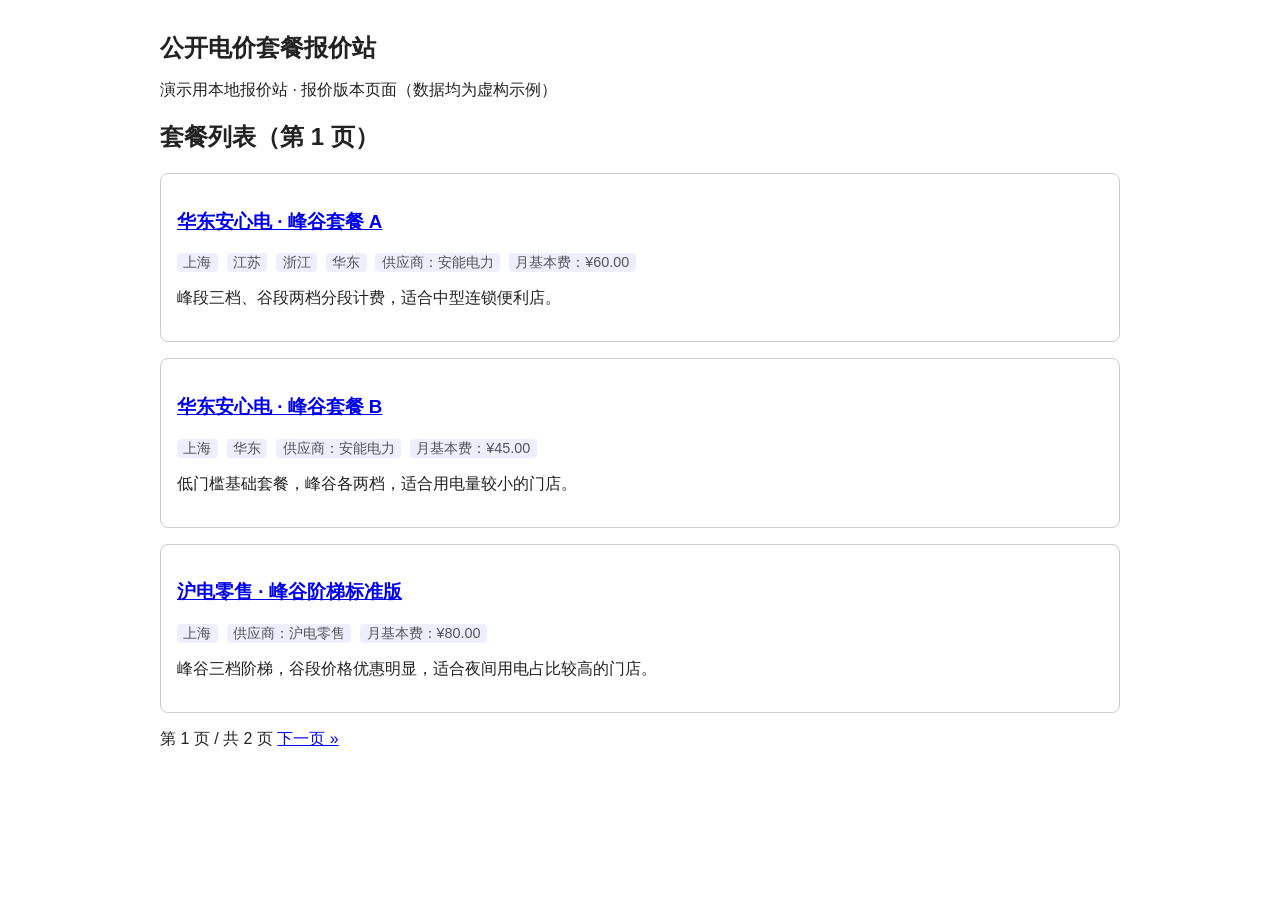
<file: quote-site-v1/index.html>
<!DOCTYPE html>
<html lang="zh-CN">
<head>
<meta charset="utf-8">
<title>公开电价套餐报价站 - 套餐列表 第1页</title>
<link rel="stylesheet" href="style.css">
</head>
<body>
<header>
  <h1>公开电价套餐报价站</h1>
  <p>演示用本地报价站 · 报价版本页面（数据均为虚构示例）</p>
</header>
<main data-page="plan-list" data-page-no="1">
  <h2>套餐列表（第 1 页）</h2>

  <article class="plan-card" data-plan-id="P001">
    <h3><a class="plan-link" href="plans/p001.html">华东安心电 · 峰谷套餐 A</a></h3>
    <div class="plan-meta">
      <span class="tag tag-region" data-region="上海">上海</span>
      <span class="tag tag-region" data-region="江苏">江苏</span>
      <span class="tag tag-region" data-region="浙江">浙江</span>
      <span class="tag tag-region" data-region="华东">华东</span>
      <span class="tag" data-supplier="安能电力">供应商：安能电力</span>
      <span class="tag">月基本费：<span data-base-fee-cny="60.00">¥60.00</span></span>
    </div>
    <p class="plan-summary">峰段三档、谷段两档分段计费，适合中型连锁便利店。</p>
  </article>

  <article class="plan-card" data-plan-id="P002">
    <h3><a class="plan-link" href="plans/p002.html">华东安心电 · 峰谷套餐 B</a></h3>
    <div class="plan-meta">
      <span class="tag tag-region" data-region="上海">上海</span>
      <span class="tag tag-region" data-region="华东">华东</span>
      <span class="tag" data-supplier="安能电力">供应商：安能电力</span>
      <span class="tag">月基本费：<span data-base-fee-cny="45.00">¥45.00</span></span>
    </div>
    <p class="plan-summary">低门槛基础套餐，峰谷各两档，适合用电量较小的门店。</p>
  </article>

  <article class="plan-card" data-plan-id="P003">
    <h3><a class="plan-link" href="plans/p003.html">沪电零售 · 峰谷阶梯标准版</a></h3>
    <div class="plan-meta">
      <span class="tag tag-region" data-region="上海">上海</span>
      <span class="tag" data-supplier="沪电零售">供应商：沪电零售</span>
      <span class="tag">月基本费：<span data-base-fee-cny="80.00">¥80.00</span></span>
    </div>
    <p class="plan-summary">峰谷三档阶梯，谷段价格优惠明显，适合夜间用电占比较高的门店。</p>
  </article>

  <nav class="pagination" data-pagination>
    <span>第 1 页 / 共 2 页</span>
    <a rel="next" href="index-2.html">下一页 &raquo;</a>
  </nav>
</main>
</body>
</html>
</file>
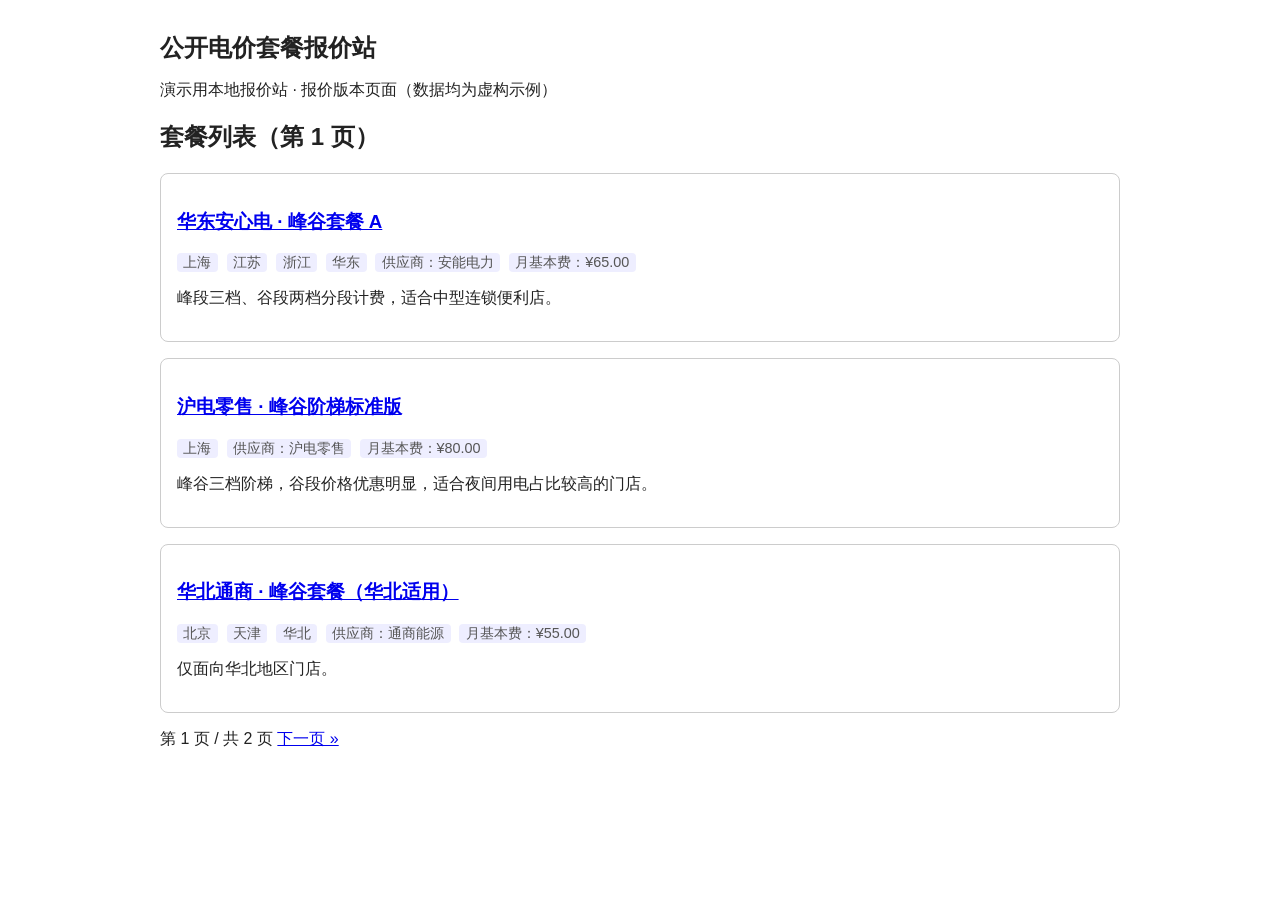
<file: quote-site-v2/index.html>
<!DOCTYPE html>
<html lang="zh-CN">
<head>
<meta charset="utf-8">
<title>公开电价套餐报价站 - 套餐列表 第1页</title>
<link rel="stylesheet" href="style.css">
</head>
<body>
<header>
  <h1>公开电价套餐报价站</h1>
  <p>演示用本地报价站 · 报价版本页面（数据均为虚构示例）</p>
</header>
<main data-page="plan-list" data-page-no="1">
  <h2>套餐列表（第 1 页）</h2>

  <article class="plan-card" data-plan-id="P001">
    <h3><a class="plan-link" href="plans/p001.html">华东安心电 · 峰谷套餐 A</a></h3>
    <div class="plan-meta">
      <span class="tag tag-region" data-region="上海">上海</span>
      <span class="tag tag-region" data-region="江苏">江苏</span>
      <span class="tag tag-region" data-region="浙江">浙江</span>
      <span class="tag tag-region" data-region="华东">华东</span>
      <span class="tag" data-supplier="安能电力">供应商：安能电力</span>
      <span class="tag">月基本费：<span data-base-fee-cny="65.00">¥65.00</span></span>
    </div>
    <p class="plan-summary">峰段三档、谷段两档分段计费，适合中型连锁便利店。</p>
  </article>

  <article class="plan-card" data-plan-id="P003">
    <h3><a class="plan-link" href="plans/p003-v2.html">沪电零售 · 峰谷阶梯标准版</a></h3>
    <div class="plan-meta">
      <span class="tag tag-region" data-region="上海">上海</span>
      <span class="tag" data-supplier="沪电零售">供应商：沪电零售</span>
      <span class="tag">月基本费：<span data-base-fee-cny="80.00">¥80.00</span></span>
    </div>
    <p class="plan-summary">峰谷三档阶梯，谷段价格优惠明显，适合夜间用电占比较高的门店。</p>
  </article>

  <article class="plan-card" data-plan-id="P004">
    <h3><a class="plan-link" href="plans/p004.html">华北通商 · 峰谷套餐（华北适用）</a></h3>
    <div class="plan-meta">
      <span class="tag tag-region" data-region="北京">北京</span>
      <span class="tag tag-region" data-region="天津">天津</span>
      <span class="tag tag-region" data-region="华北">华北</span>
      <span class="tag" data-supplier="通商能源">供应商：通商能源</span>
      <span class="tag">月基本费：<span data-base-fee-cny="55.00">¥55.00</span></span>
    </div>
    <p class="plan-summary">仅面向华北地区门店。</p>
  </article>

  <nav class="pagination" data-pagination>
    <span>第 1 页 / 共 2 页</span>
    <a rel="next" href="index-2.html">下一页 &raquo;</a>
  </nav>
</main>
</body>
</html>
</file>
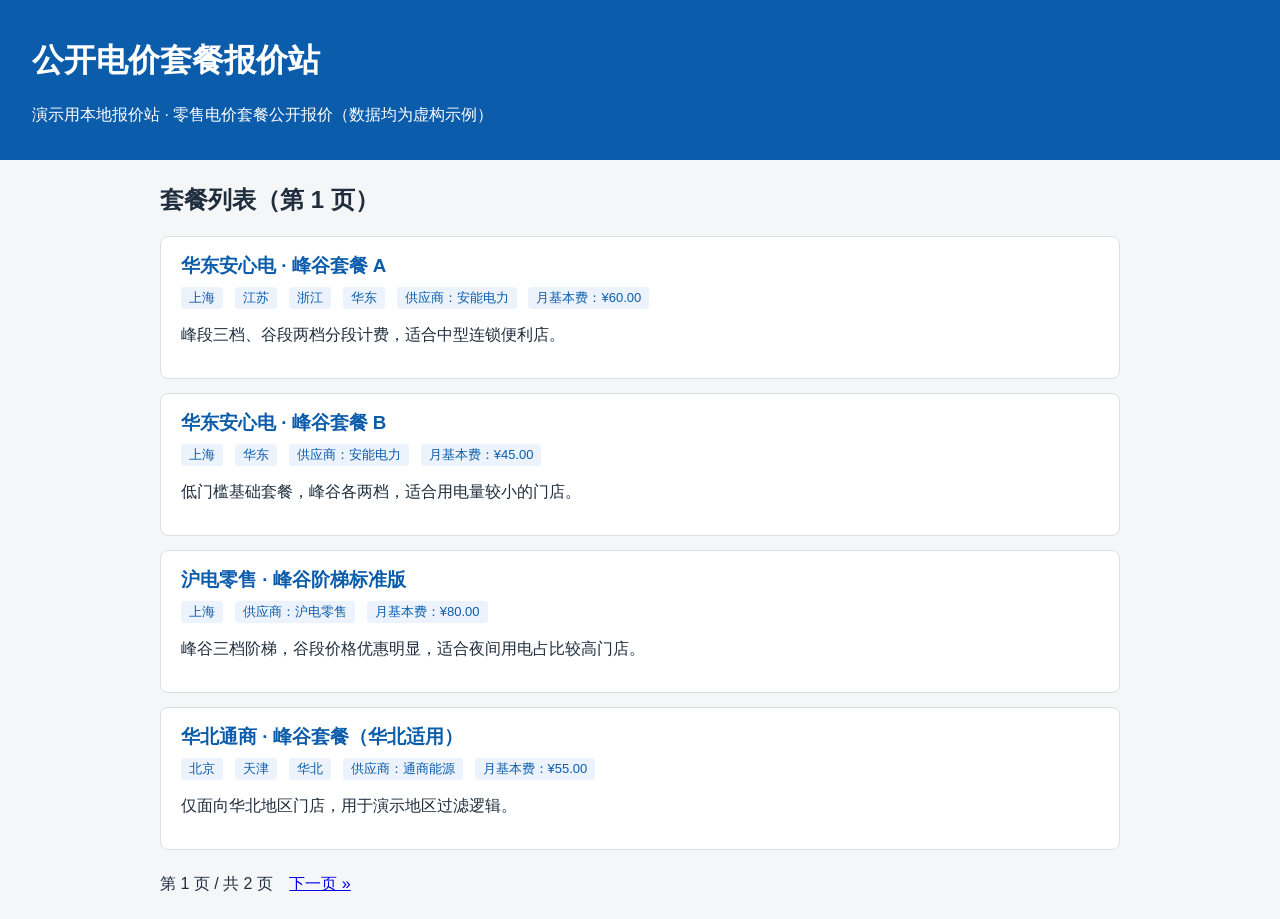
<file: quote-site/index.html>
<!DOCTYPE html>
<html lang="zh-CN">
<head>
<meta charset="utf-8">
<title>公开电价套餐报价站 - 套餐列表 第1页</title>
<link rel="stylesheet" href="style.css">
</head>
<body>
<header>
  <h1>公开电价套餐报价站</h1>
  <p>演示用本地报价站 · 零售电价套餐公开报价（数据均为虚构示例）</p>
</header>
<main data-page="plan-list" data-page-no="1">
  <h2>套餐列表（第 1 页）</h2>

  <article class="plan-card" data-plan-id="P001">
    <h3><a class="plan-link" href="plans/p001.html">华东安心电 · 峰谷套餐 A</a></h3>
    <div class="plan-meta">
      <span class="tag tag-region" data-region="上海">上海</span>
      <span class="tag tag-region" data-region="江苏">江苏</span>
      <span class="tag tag-region" data-region="浙江">浙江</span>
      <span class="tag tag-region" data-region="华东">华东</span>
      <span class="tag">供应商：安能电力</span>
      <span class="tag">月基本费：<span data-base-fee-cny="60.00">¥60.00</span></span>
    </div>
    <p class="plan-summary">峰段三档、谷段两档分段计费，适合中型连锁便利店。</p>
  </article>

  <article class="plan-card" data-plan-id="P002">
    <h3><a class="plan-link" href="plans/p002.html">华东安心电 · 峰谷套餐 B</a></h3>
    <div class="plan-meta">
      <span class="tag tag-region" data-region="上海">上海</span>
      <span class="tag tag-region" data-region="华东">华东</span>
      <span class="tag">供应商：安能电力</span>
      <span class="tag">月基本费：<span data-base-fee-cny="45.00">¥45.00</span></span>
    </div>
    <p class="plan-summary">低门槛基础套餐，峰谷各两档，适合用电量较小的门店。</p>
  </article>

  <article class="plan-card" data-plan-id="P003">
    <h3><a class="plan-link" href="plans/p003.html">沪电零售 · 峰谷阶梯标准版</a></h3>
    <div class="plan-meta">
      <span class="tag tag-region" data-region="上海">上海</span>
      <span class="tag">供应商：沪电零售</span>
      <span class="tag">月基本费：<span data-base-fee-cny="80.00">¥80.00</span></span>
    </div>
    <p class="plan-summary">峰谷三档阶梯，谷段价格优惠明显，适合夜间用电占比较高门店。</p>
  </article>

  <article class="plan-card" data-plan-id="P004">
    <h3><a class="plan-link" href="plans/p004.html">华北通商 · 峰谷套餐（华北适用）</a></h3>
    <div class="plan-meta">
      <span class="tag tag-region" data-region="北京">北京</span>
      <span class="tag tag-region" data-region="天津">天津</span>
      <span class="tag tag-region" data-region="华北">华北</span>
      <span class="tag">供应商：通商能源</span>
      <span class="tag">月基本费：<span data-base-fee-cny="55.00">¥55.00</span></span>
    </div>
    <p class="plan-summary">仅面向华北地区门店，用于演示地区过滤逻辑。</p>
  </article>

  <nav class="pagination" data-pagination>
    <span>第 1 页 / 共 2 页</span>
    <a rel="next" href="index-2.html">下一页 &raquo;</a>
  </nav>
</main>
</body>
</html>
</file>
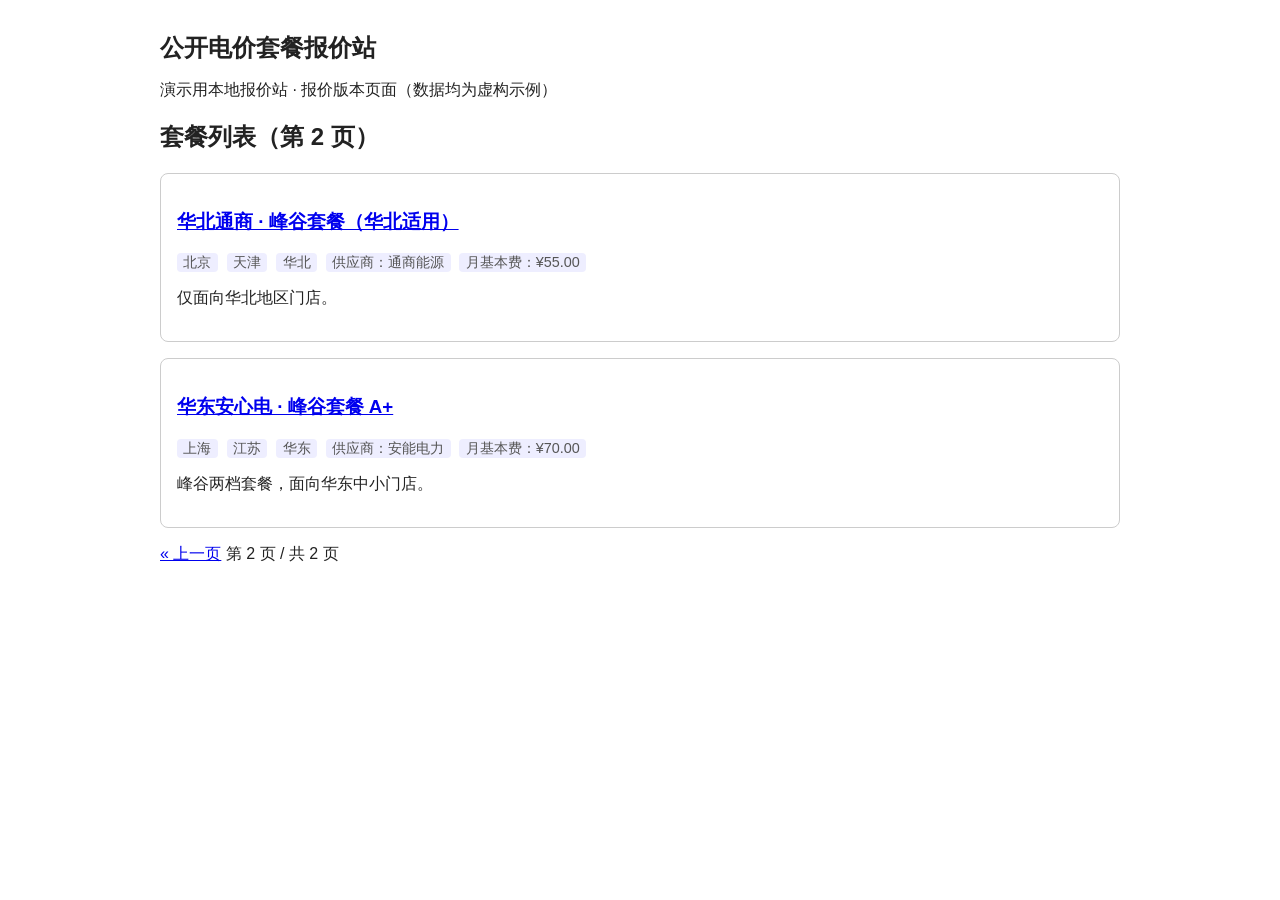
<file: quote-site-v1/index-2.html>
<!DOCTYPE html>
<html lang="zh-CN">
<head>
<meta charset="utf-8">
<title>公开电价套餐报价站 - 套餐列表 第2页</title>
<link rel="stylesheet" href="style.css">
</head>
<body>
<header>
  <h1>公开电价套餐报价站</h1>
  <p>演示用本地报价站 · 报价版本页面（数据均为虚构示例）</p>
</header>
<main data-page="plan-list" data-page-no="2">
  <h2>套餐列表（第 2 页）</h2>

  <article class="plan-card" data-plan-id="P004">
    <h3><a class="plan-link" href="plans/p004.html">华北通商 · 峰谷套餐（华北适用）</a></h3>
    <div class="plan-meta">
      <span class="tag tag-region" data-region="北京">北京</span>
      <span class="tag tag-region" data-region="天津">天津</span>
      <span class="tag tag-region" data-region="华北">华北</span>
      <span class="tag" data-supplier="通商能源">供应商：通商能源</span>
      <span class="tag">月基本费：<span data-base-fee-cny="55.00">¥55.00</span></span>
    </div>
    <p class="plan-summary">仅面向华北地区门店。</p>
  </article>

  <article class="plan-card" data-plan-id="P005">
    <h3><a class="plan-link" href="plans/p005.html">华东安心电 · 峰谷套餐 A+</a></h3>
    <div class="plan-meta">
      <span class="tag tag-region" data-region="上海">上海</span>
      <span class="tag tag-region" data-region="江苏">江苏</span>
      <span class="tag tag-region" data-region="华东">华东</span>
      <span class="tag" data-supplier="安能电力">供应商：安能电力</span>
      <span class="tag">月基本费：<span data-base-fee-cny="70.00">¥70.00</span></span>
    </div>
    <p class="plan-summary">峰谷两档套餐，面向华东中小门店。</p>
  </article>

  <nav class="pagination" data-pagination>
    <a rel="prev" href="index.html">&laquo; 上一页</a>
    <span>第 2 页 / 共 2 页</span>
  </nav>
</main>
</body>
</html>
</file>
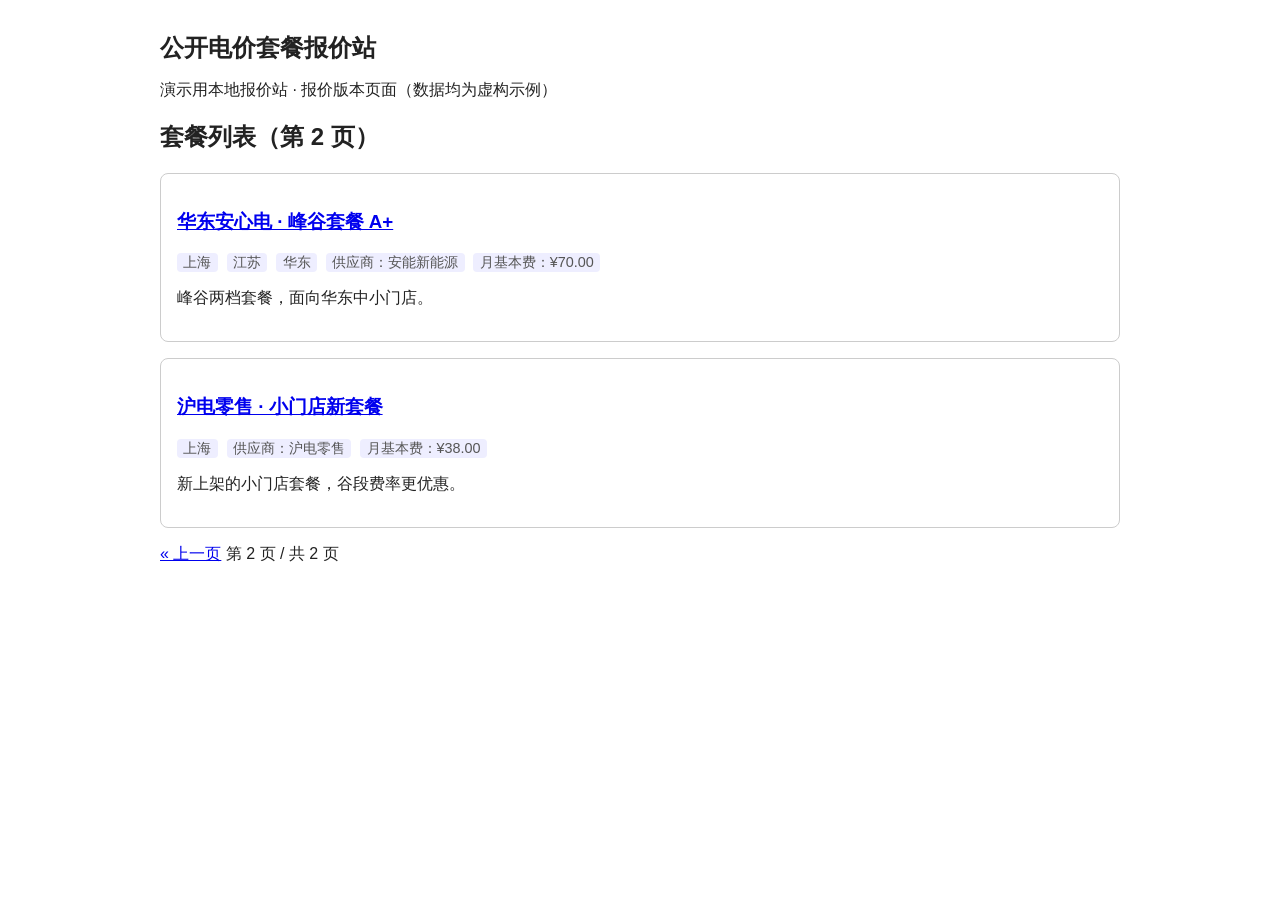
<file: quote-site-v2/index-2.html>
<!DOCTYPE html>
<html lang="zh-CN">
<head>
<meta charset="utf-8">
<title>公开电价套餐报价站 - 套餐列表 第2页</title>
<link rel="stylesheet" href="style.css">
</head>
<body>
<header>
  <h1>公开电价套餐报价站</h1>
  <p>演示用本地报价站 · 报价版本页面（数据均为虚构示例）</p>
</header>
<main data-page="plan-list" data-page-no="2">
  <h2>套餐列表（第 2 页）</h2>

  <article class="plan-card" data-plan-id="P005">
    <h3><a class="plan-link" href="plans/p005.html">华东安心电 · 峰谷套餐 A+</a></h3>
    <div class="plan-meta">
      <span class="tag tag-region" data-region="上海">上海</span>
      <span class="tag tag-region" data-region="江苏">江苏</span>
      <span class="tag tag-region" data-region="华东">华东</span>
      <span class="tag" data-supplier="安能新能源">供应商：安能新能源</span>
      <span class="tag">月基本费：<span data-base-fee-cny="70.00">¥70.00</span></span>
    </div>
    <p class="plan-summary">峰谷两档套餐，面向华东中小门店。</p>
  </article>

  <article class="plan-card" data-plan-id="P006">
    <h3><a class="plan-link" href="plans/p006.html">沪电零售 · 小门店新套餐</a></h3>
    <div class="plan-meta">
      <span class="tag tag-region" data-region="上海">上海</span>
      <span class="tag" data-supplier="沪电零售">供应商：沪电零售</span>
      <span class="tag">月基本费：<span data-base-fee-cny="38.00">¥38.00</span></span>
    </div>
    <p class="plan-summary">新上架的小门店套餐，谷段费率更优惠。</p>
  </article>

  <nav class="pagination" data-pagination>
    <a rel="prev" href="index.html">&laquo; 上一页</a>
    <span>第 2 页 / 共 2 页</span>
  </nav>
</main>
</body>
</html>
</file>
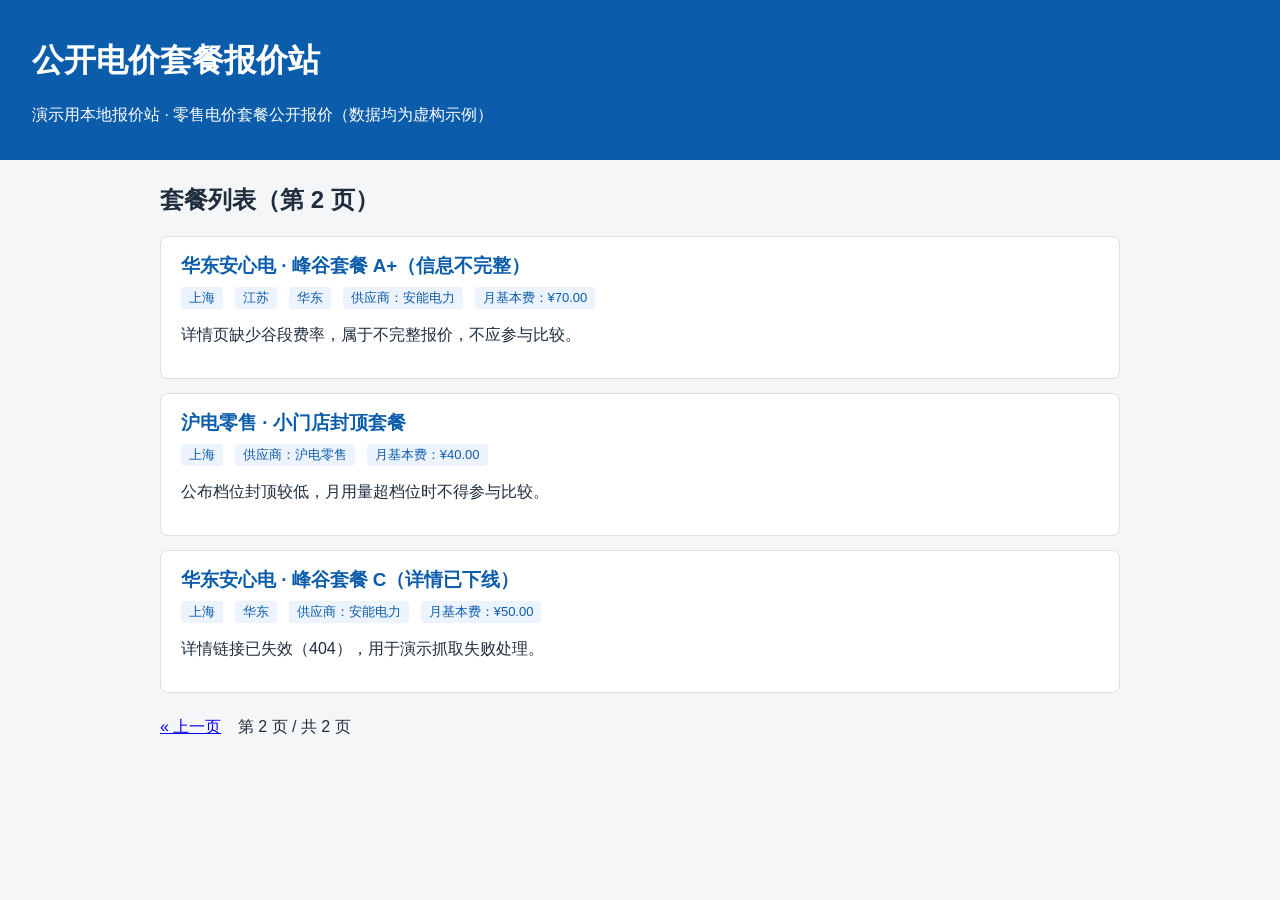
<file: quote-site/index-2.html>
<!DOCTYPE html>
<html lang="zh-CN">
<head>
<meta charset="utf-8">
<title>公开电价套餐报价站 - 套餐列表 第2页</title>
<link rel="stylesheet" href="style.css">
</head>
<body>
<header>
  <h1>公开电价套餐报价站</h1>
  <p>演示用本地报价站 · 零售电价套餐公开报价（数据均为虚构示例）</p>
</header>
<main data-page="plan-list" data-page-no="2">
  <h2>套餐列表（第 2 页）</h2>

  <article class="plan-card" data-plan-id="P005">
    <h3><a class="plan-link" href="plans/p005.html">华东安心电 · 峰谷套餐 A+（信息不完整）</a></h3>
    <div class="plan-meta">
      <span class="tag tag-region" data-region="上海">上海</span>
      <span class="tag tag-region" data-region="江苏">江苏</span>
      <span class="tag tag-region" data-region="华东">华东</span>
      <span class="tag">供应商：安能电力</span>
      <span class="tag">月基本费：<span data-base-fee-cny="70.00">¥70.00</span></span>
    </div>
    <p class="plan-summary">详情页缺少谷段费率，属于不完整报价，不应参与比较。</p>
  </article>

  <article class="plan-card" data-plan-id="P006">
    <h3><a class="plan-link" href="plans/p006.html">沪电零售 · 小门店封顶套餐</a></h3>
    <div class="plan-meta">
      <span class="tag tag-region" data-region="上海">上海</span>
      <span class="tag">供应商：沪电零售</span>
      <span class="tag">月基本费：<span data-base-fee-cny="40.00">¥40.00</span></span>
    </div>
    <p class="plan-summary">公布档位封顶较低，月用量超档位时不得参与比较。</p>
  </article>

  <article class="plan-card" data-plan-id="P007">
    <h3><a class="plan-link" href="plans/p007.html">华东安心电 · 峰谷套餐 C（详情已下线）</a></h3>
    <div class="plan-meta">
      <span class="tag tag-region" data-region="上海">上海</span>
      <span class="tag tag-region" data-region="华东">华东</span>
      <span class="tag">供应商：安能电力</span>
      <span class="tag">月基本费：<span data-base-fee-cny="50.00">¥50.00</span></span>
    </div>
    <p class="plan-summary">详情链接已失效（404），用于演示抓取失败处理。</p>
  </article>

  <nav class="pagination" data-pagination>
    <a rel="prev" href="index.html">&laquo; 上一页</a>
    <span>第 2 页 / 共 2 页</span>
  </nav>
</main>
</body>
</html>
</file>
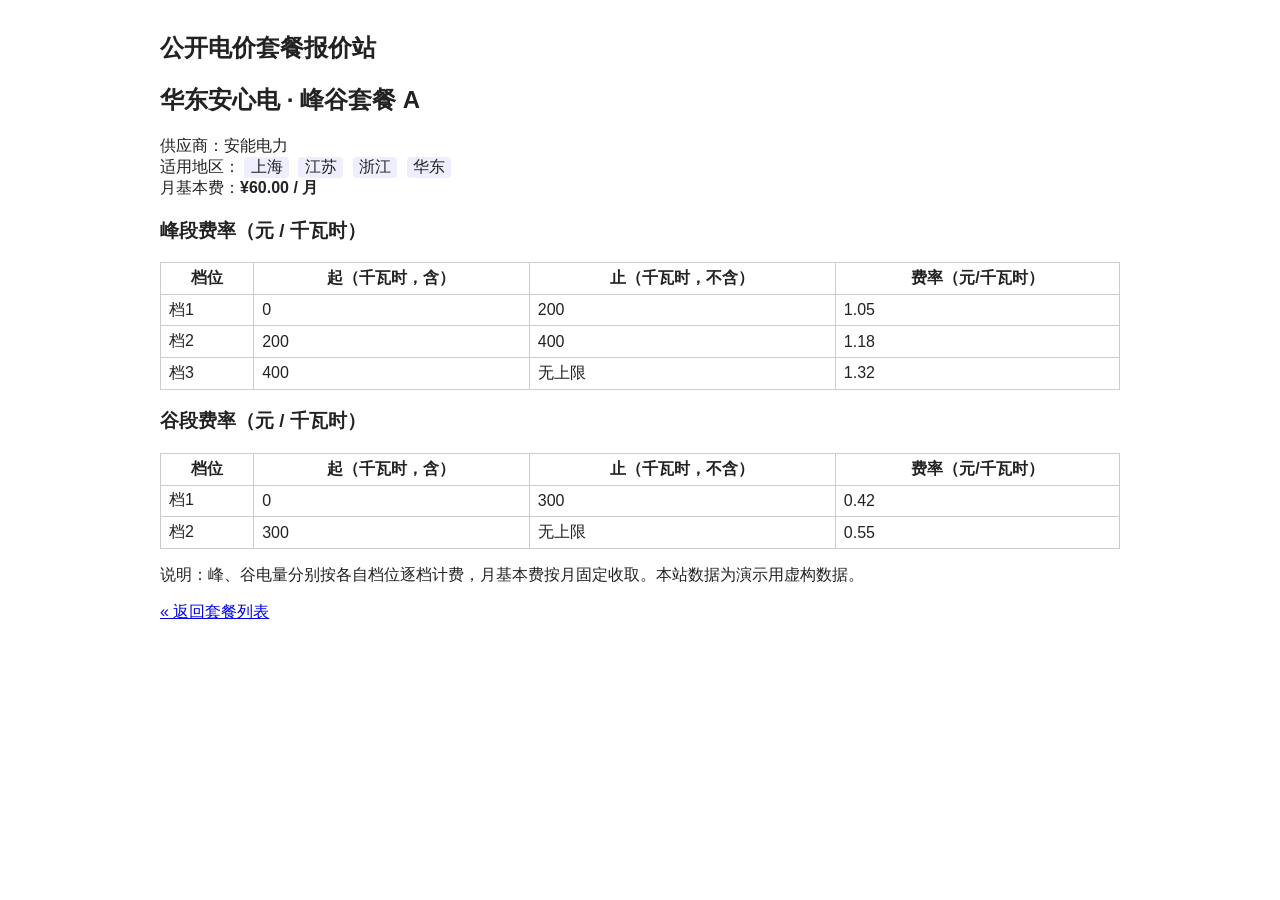
<file: quote-site-v1/plans/p001.html>
<!DOCTYPE html>
<html lang="zh-CN">
<head>
<meta charset="utf-8">
<title>P001 华东安心电 · 峰谷套餐 A - 套餐详情</title>
<link rel="stylesheet" href="../style.css">
</head>
<body>
<header>
  <h1>公开电价套餐报价站</h1>
</header>
<main class="plan-detail" data-page="plan-detail" data-plan-id="P001">
  <h2 data-plan-name>华东安心电 · 峰谷套餐 A</h2>
  <div class="meta-row">供应商：<span data-supplier>安能电力</span></div>
  <div class="meta-row">
    适用地区：
    <span class="tag tag-region" data-region="上海">上海</span>
    <span class="tag tag-region" data-region="江苏">江苏</span>
    <span class="tag tag-region" data-region="浙江">浙江</span>
    <span class="tag tag-region" data-region="华东">华东</span>
  </div>
  <div class="meta-row">月基本费：<strong data-base-fee-cny="60.00">¥60.00 / 月</strong></div>

  <h3>峰段费率（元 / 千瓦时）</h3>
  <table class="rate-table" data-rate-kind="peak">
    <thead><tr><th>档位</th><th>起（千瓦时，含）</th><th>止（千瓦时，不含）</th><th>费率（元/千瓦时）</th></tr></thead>
    <tbody>
      <tr data-rate-tier data-tier-from-kwh="0" data-tier-to-kwh="200" data-rate-cny-per-kwh="1.05"><td>档1</td><td>0</td><td>200</td><td>1.05</td></tr>
      <tr data-rate-tier data-tier-from-kwh="200" data-tier-to-kwh="400" data-rate-cny-per-kwh="1.18"><td>档2</td><td>200</td><td>400</td><td>1.18</td></tr>
      <tr data-rate-tier data-tier-from-kwh="400" data-tier-to-kwh="" data-rate-cny-per-kwh="1.32"><td>档3</td><td>400</td><td>无上限</td><td>1.32</td></tr>
    </tbody>
  </table>

  <h3>谷段费率（元 / 千瓦时）</h3>
  <table class="rate-table" data-rate-kind="valley">
    <thead><tr><th>档位</th><th>起（千瓦时，含）</th><th>止（千瓦时，不含）</th><th>费率（元/千瓦时）</th></tr></thead>
    <tbody>
      <tr data-rate-tier data-tier-from-kwh="0" data-tier-to-kwh="300" data-rate-cny-per-kwh="0.42"><td>档1</td><td>0</td><td>300</td><td>0.42</td></tr>
      <tr data-rate-tier data-tier-from-kwh="300" data-tier-to-kwh="" data-rate-cny-per-kwh="0.55"><td>档2</td><td>300</td><td>无上限</td><td>0.55</td></tr>
    </tbody>
  </table>

  <p class="note">说明：峰、谷电量分别按各自档位逐档计费，月基本费按月固定收取。本站数据为演示用虚构数据。</p>
  <p><a href="../index.html">&laquo; 返回套餐列表</a></p>
</main>
</body>
</html>
</file>
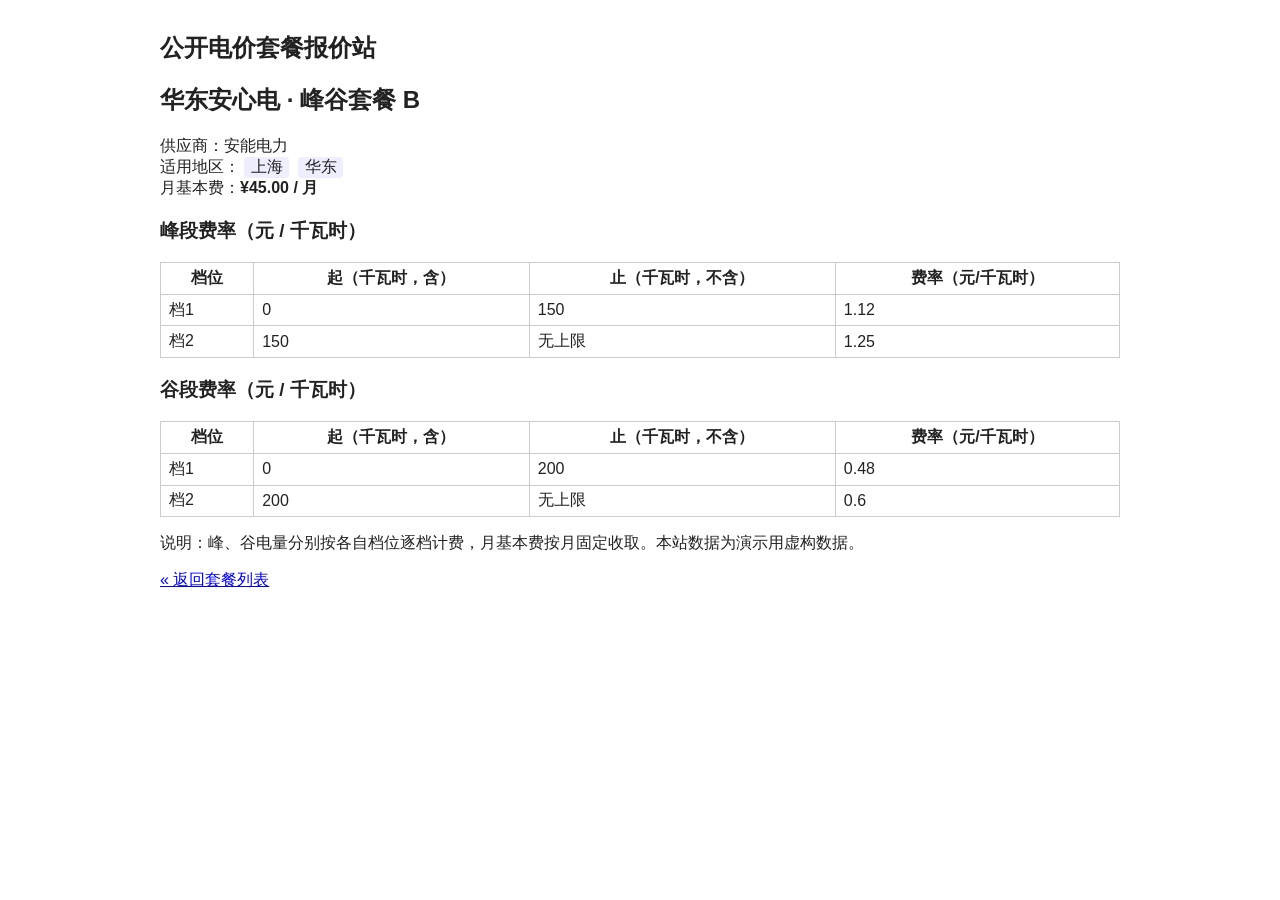
<file: quote-site-v1/plans/p002.html>
<!DOCTYPE html>
<html lang="zh-CN">
<head>
<meta charset="utf-8">
<title>P002 华东安心电 · 峰谷套餐 B - 套餐详情</title>
<link rel="stylesheet" href="../style.css">
</head>
<body>
<header>
  <h1>公开电价套餐报价站</h1>
</header>
<main class="plan-detail" data-page="plan-detail" data-plan-id="P002">
  <h2 data-plan-name>华东安心电 · 峰谷套餐 B</h2>
  <div class="meta-row">供应商：<span data-supplier>安能电力</span></div>
  <div class="meta-row">
    适用地区：
    <span class="tag tag-region" data-region="上海">上海</span>
    <span class="tag tag-region" data-region="华东">华东</span>
  </div>
  <div class="meta-row">月基本费：<strong data-base-fee-cny="45.00">¥45.00 / 月</strong></div>

  <h3>峰段费率（元 / 千瓦时）</h3>
  <table class="rate-table" data-rate-kind="peak">
    <thead><tr><th>档位</th><th>起（千瓦时，含）</th><th>止（千瓦时，不含）</th><th>费率（元/千瓦时）</th></tr></thead>
    <tbody>
      <tr data-rate-tier data-tier-from-kwh="0" data-tier-to-kwh="150" data-rate-cny-per-kwh="1.12"><td>档1</td><td>0</td><td>150</td><td>1.12</td></tr>
      <tr data-rate-tier data-tier-from-kwh="150" data-tier-to-kwh="" data-rate-cny-per-kwh="1.25"><td>档2</td><td>150</td><td>无上限</td><td>1.25</td></tr>
    </tbody>
  </table>

  <h3>谷段费率（元 / 千瓦时）</h3>
  <table class="rate-table" data-rate-kind="valley">
    <thead><tr><th>档位</th><th>起（千瓦时，含）</th><th>止（千瓦时，不含）</th><th>费率（元/千瓦时）</th></tr></thead>
    <tbody>
      <tr data-rate-tier data-tier-from-kwh="0" data-tier-to-kwh="200" data-rate-cny-per-kwh="0.48"><td>档1</td><td>0</td><td>200</td><td>0.48</td></tr>
      <tr data-rate-tier data-tier-from-kwh="200" data-tier-to-kwh="" data-rate-cny-per-kwh="0.6"><td>档2</td><td>200</td><td>无上限</td><td>0.6</td></tr>
    </tbody>
  </table>

  <p class="note">说明：峰、谷电量分别按各自档位逐档计费，月基本费按月固定收取。本站数据为演示用虚构数据。</p>
  <p><a href="../index.html">&laquo; 返回套餐列表</a></p>
</main>
</body>
</html>
</file>
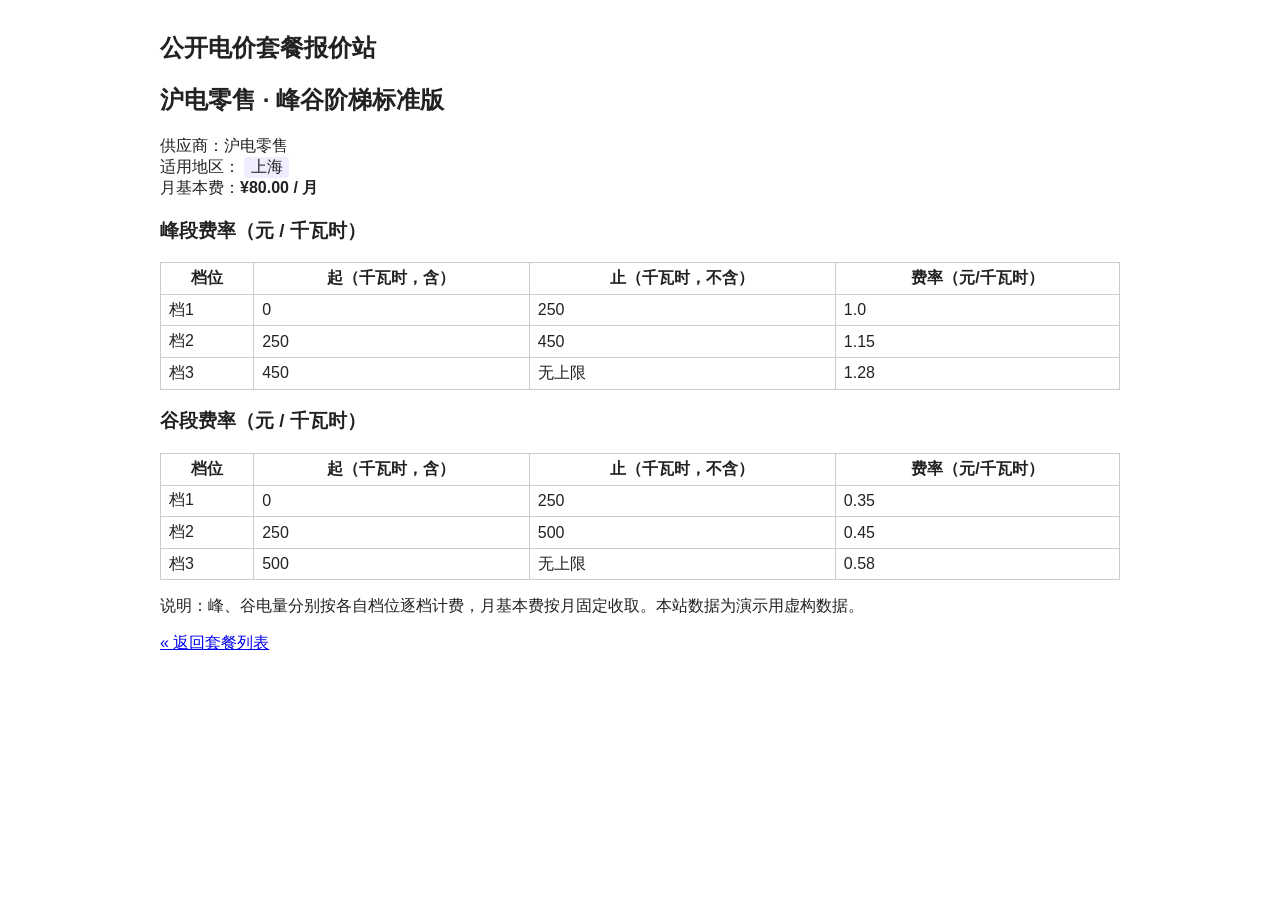
<file: quote-site-v1/plans/p003.html>
<!DOCTYPE html>
<html lang="zh-CN">
<head>
<meta charset="utf-8">
<title>P003 沪电零售 · 峰谷阶梯标准版 - 套餐详情</title>
<link rel="stylesheet" href="../style.css">
</head>
<body>
<header>
  <h1>公开电价套餐报价站</h1>
</header>
<main class="plan-detail" data-page="plan-detail" data-plan-id="P003">
  <h2 data-plan-name>沪电零售 · 峰谷阶梯标准版</h2>
  <div class="meta-row">供应商：<span data-supplier>沪电零售</span></div>
  <div class="meta-row">
    适用地区：
    <span class="tag tag-region" data-region="上海">上海</span>
  </div>
  <div class="meta-row">月基本费：<strong data-base-fee-cny="80.00">¥80.00 / 月</strong></div>

  <h3>峰段费率（元 / 千瓦时）</h3>
  <table class="rate-table" data-rate-kind="peak">
    <thead><tr><th>档位</th><th>起（千瓦时，含）</th><th>止（千瓦时，不含）</th><th>费率（元/千瓦时）</th></tr></thead>
    <tbody>
      <tr data-rate-tier data-tier-from-kwh="0" data-tier-to-kwh="250" data-rate-cny-per-kwh="1.0"><td>档1</td><td>0</td><td>250</td><td>1.0</td></tr>
      <tr data-rate-tier data-tier-from-kwh="250" data-tier-to-kwh="450" data-rate-cny-per-kwh="1.15"><td>档2</td><td>250</td><td>450</td><td>1.15</td></tr>
      <tr data-rate-tier data-tier-from-kwh="450" data-tier-to-kwh="" data-rate-cny-per-kwh="1.28"><td>档3</td><td>450</td><td>无上限</td><td>1.28</td></tr>
    </tbody>
  </table>

  <h3>谷段费率（元 / 千瓦时）</h3>
  <table class="rate-table" data-rate-kind="valley">
    <thead><tr><th>档位</th><th>起（千瓦时，含）</th><th>止（千瓦时，不含）</th><th>费率（元/千瓦时）</th></tr></thead>
    <tbody>
      <tr data-rate-tier data-tier-from-kwh="0" data-tier-to-kwh="250" data-rate-cny-per-kwh="0.35"><td>档1</td><td>0</td><td>250</td><td>0.35</td></tr>
      <tr data-rate-tier data-tier-from-kwh="250" data-tier-to-kwh="500" data-rate-cny-per-kwh="0.45"><td>档2</td><td>250</td><td>500</td><td>0.45</td></tr>
      <tr data-rate-tier data-tier-from-kwh="500" data-tier-to-kwh="" data-rate-cny-per-kwh="0.58"><td>档3</td><td>500</td><td>无上限</td><td>0.58</td></tr>
    </tbody>
  </table>

  <p class="note">说明：峰、谷电量分别按各自档位逐档计费，月基本费按月固定收取。本站数据为演示用虚构数据。</p>
  <p><a href="../index.html">&laquo; 返回套餐列表</a></p>
</main>
</body>
</html>
</file>
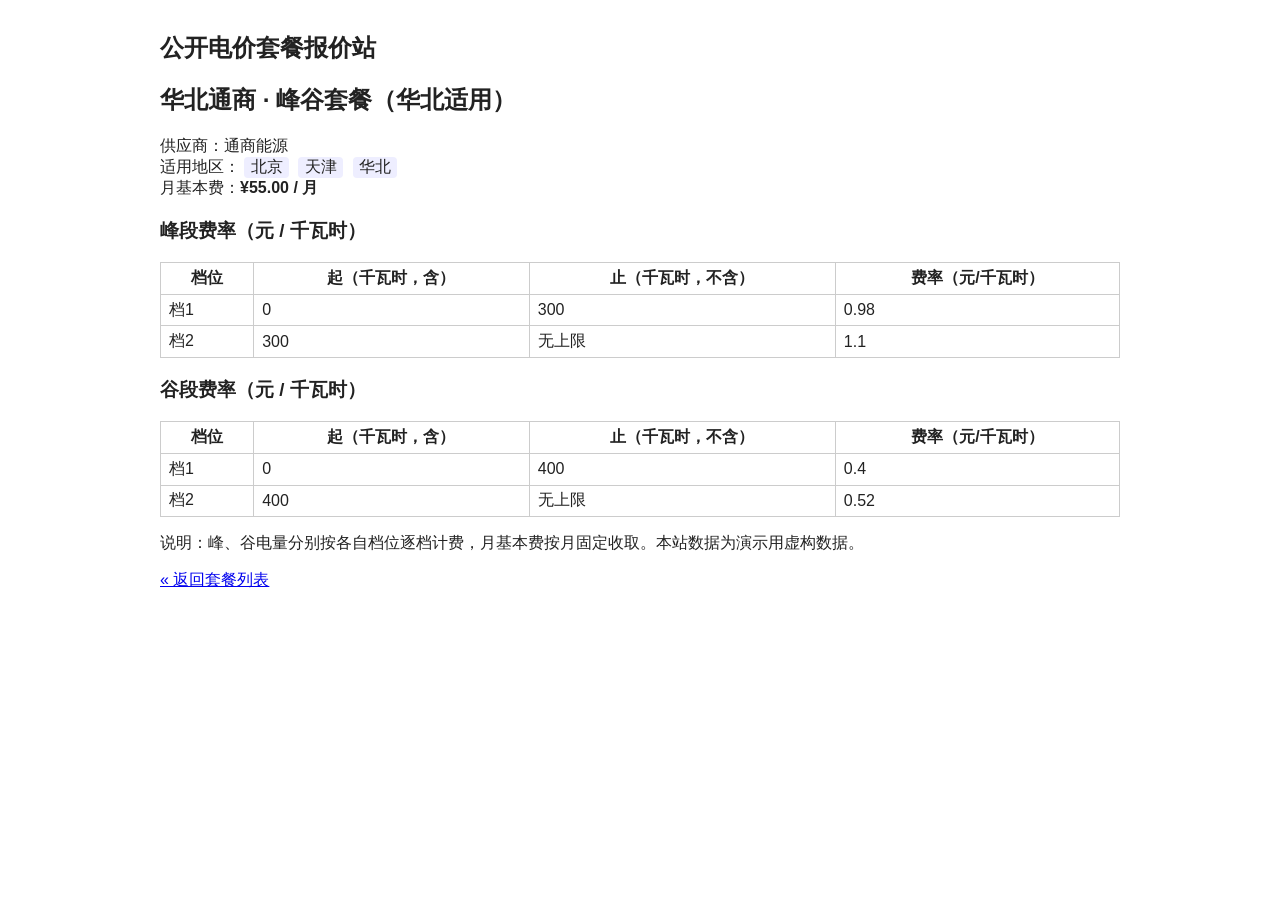
<file: quote-site-v1/plans/p004.html>
<!DOCTYPE html>
<html lang="zh-CN">
<head>
<meta charset="utf-8">
<title>P004 华北通商 · 峰谷套餐（华北适用） - 套餐详情</title>
<link rel="stylesheet" href="../style.css">
</head>
<body>
<header>
  <h1>公开电价套餐报价站</h1>
</header>
<main class="plan-detail" data-page="plan-detail" data-plan-id="P004">
  <h2 data-plan-name>华北通商 · 峰谷套餐（华北适用）</h2>
  <div class="meta-row">供应商：<span data-supplier>通商能源</span></div>
  <div class="meta-row">
    适用地区：
    <span class="tag tag-region" data-region="北京">北京</span>
    <span class="tag tag-region" data-region="天津">天津</span>
    <span class="tag tag-region" data-region="华北">华北</span>
  </div>
  <div class="meta-row">月基本费：<strong data-base-fee-cny="55.00">¥55.00 / 月</strong></div>

  <h3>峰段费率（元 / 千瓦时）</h3>
  <table class="rate-table" data-rate-kind="peak">
    <thead><tr><th>档位</th><th>起（千瓦时，含）</th><th>止（千瓦时，不含）</th><th>费率（元/千瓦时）</th></tr></thead>
    <tbody>
      <tr data-rate-tier data-tier-from-kwh="0" data-tier-to-kwh="300" data-rate-cny-per-kwh="0.98"><td>档1</td><td>0</td><td>300</td><td>0.98</td></tr>
      <tr data-rate-tier data-tier-from-kwh="300" data-tier-to-kwh="" data-rate-cny-per-kwh="1.1"><td>档2</td><td>300</td><td>无上限</td><td>1.1</td></tr>
    </tbody>
  </table>

  <h3>谷段费率（元 / 千瓦时）</h3>
  <table class="rate-table" data-rate-kind="valley">
    <thead><tr><th>档位</th><th>起（千瓦时，含）</th><th>止（千瓦时，不含）</th><th>费率（元/千瓦时）</th></tr></thead>
    <tbody>
      <tr data-rate-tier data-tier-from-kwh="0" data-tier-to-kwh="400" data-rate-cny-per-kwh="0.4"><td>档1</td><td>0</td><td>400</td><td>0.4</td></tr>
      <tr data-rate-tier data-tier-from-kwh="400" data-tier-to-kwh="" data-rate-cny-per-kwh="0.52"><td>档2</td><td>400</td><td>无上限</td><td>0.52</td></tr>
    </tbody>
  </table>

  <p class="note">说明：峰、谷电量分别按各自档位逐档计费，月基本费按月固定收取。本站数据为演示用虚构数据。</p>
  <p><a href="../index.html">&laquo; 返回套餐列表</a></p>
</main>
</body>
</html>
</file>
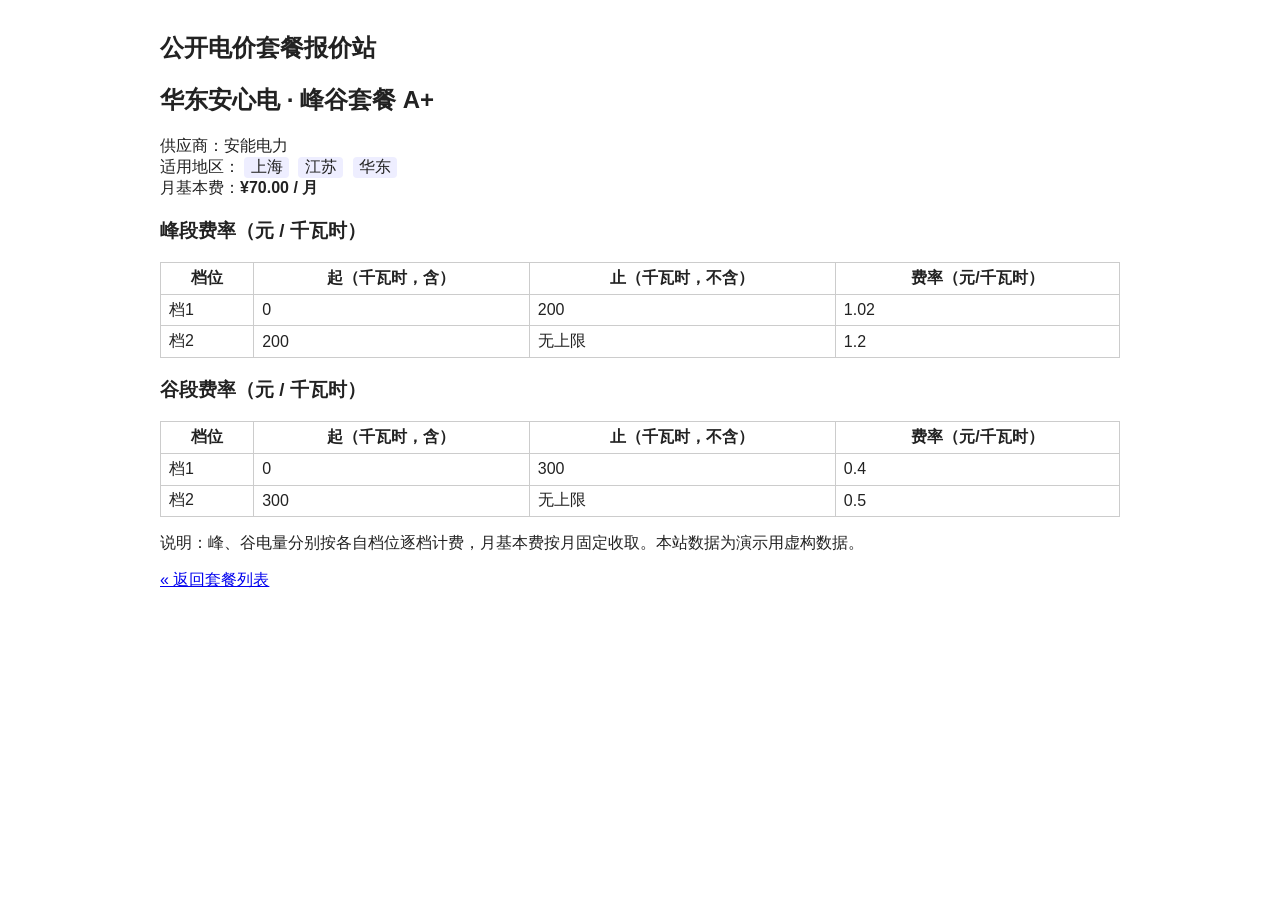
<file: quote-site-v1/plans/p005.html>
<!DOCTYPE html>
<html lang="zh-CN">
<head>
<meta charset="utf-8">
<title>P005 华东安心电 · 峰谷套餐 A+ - 套餐详情</title>
<link rel="stylesheet" href="../style.css">
</head>
<body>
<header>
  <h1>公开电价套餐报价站</h1>
</header>
<main class="plan-detail" data-page="plan-detail" data-plan-id="P005">
  <h2 data-plan-name>华东安心电 · 峰谷套餐 A+</h2>
  <div class="meta-row">供应商：<span data-supplier>安能电力</span></div>
  <div class="meta-row">
    适用地区：
    <span class="tag tag-region" data-region="上海">上海</span>
    <span class="tag tag-region" data-region="江苏">江苏</span>
    <span class="tag tag-region" data-region="华东">华东</span>
  </div>
  <div class="meta-row">月基本费：<strong data-base-fee-cny="70.00">¥70.00 / 月</strong></div>

  <h3>峰段费率（元 / 千瓦时）</h3>
  <table class="rate-table" data-rate-kind="peak">
    <thead><tr><th>档位</th><th>起（千瓦时，含）</th><th>止（千瓦时，不含）</th><th>费率（元/千瓦时）</th></tr></thead>
    <tbody>
      <tr data-rate-tier data-tier-from-kwh="0" data-tier-to-kwh="200" data-rate-cny-per-kwh="1.02"><td>档1</td><td>0</td><td>200</td><td>1.02</td></tr>
      <tr data-rate-tier data-tier-from-kwh="200" data-tier-to-kwh="" data-rate-cny-per-kwh="1.2"><td>档2</td><td>200</td><td>无上限</td><td>1.2</td></tr>
    </tbody>
  </table>

  <h3>谷段费率（元 / 千瓦时）</h3>
  <table class="rate-table" data-rate-kind="valley">
    <thead><tr><th>档位</th><th>起（千瓦时，含）</th><th>止（千瓦时，不含）</th><th>费率（元/千瓦时）</th></tr></thead>
    <tbody>
      <tr data-rate-tier data-tier-from-kwh="0" data-tier-to-kwh="300" data-rate-cny-per-kwh="0.4"><td>档1</td><td>0</td><td>300</td><td>0.4</td></tr>
      <tr data-rate-tier data-tier-from-kwh="300" data-tier-to-kwh="" data-rate-cny-per-kwh="0.5"><td>档2</td><td>300</td><td>无上限</td><td>0.5</td></tr>
    </tbody>
  </table>

  <p class="note">说明：峰、谷电量分别按各自档位逐档计费，月基本费按月固定收取。本站数据为演示用虚构数据。</p>
  <p><a href="../index.html">&laquo; 返回套餐列表</a></p>
</main>
</body>
</html>
</file>
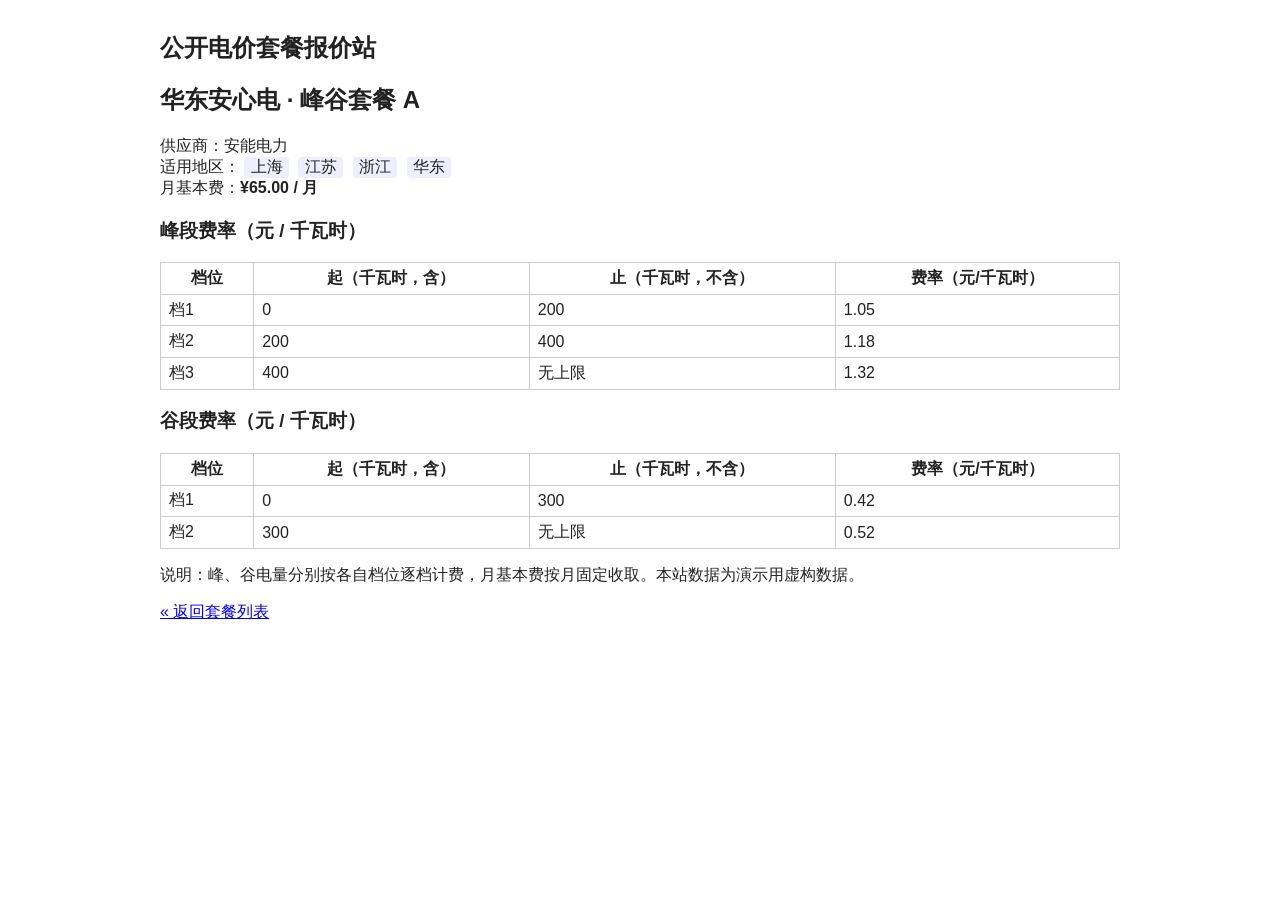
<file: quote-site-v2/plans/p001.html>
<!DOCTYPE html>
<html lang="zh-CN">
<head>
<meta charset="utf-8">
<title>P001 华东安心电 · 峰谷套餐 A - 套餐详情</title>
<link rel="stylesheet" href="../style.css">
</head>
<body>
<header>
  <h1>公开电价套餐报价站</h1>
</header>
<main class="plan-detail" data-page="plan-detail" data-plan-id="P001">
  <h2 data-plan-name>华东安心电 · 峰谷套餐 A</h2>
  <div class="meta-row">供应商：<span data-supplier>安能电力</span></div>
  <div class="meta-row">
    适用地区：
    <span class="tag tag-region" data-region="上海">上海</span>
    <span class="tag tag-region" data-region="江苏">江苏</span>
    <span class="tag tag-region" data-region="浙江">浙江</span>
    <span class="tag tag-region" data-region="华东">华东</span>
  </div>
  <div class="meta-row">月基本费：<strong data-base-fee-cny="65.00">¥65.00 / 月</strong></div>

  <h3>峰段费率（元 / 千瓦时）</h3>
  <table class="rate-table" data-rate-kind="peak">
    <thead><tr><th>档位</th><th>起（千瓦时，含）</th><th>止（千瓦时，不含）</th><th>费率（元/千瓦时）</th></tr></thead>
    <tbody>
      <tr data-rate-tier data-tier-from-kwh="0" data-tier-to-kwh="200" data-rate-cny-per-kwh="1.05"><td>档1</td><td>0</td><td>200</td><td>1.05</td></tr>
      <tr data-rate-tier data-tier-from-kwh="200" data-tier-to-kwh="400" data-rate-cny-per-kwh="1.18"><td>档2</td><td>200</td><td>400</td><td>1.18</td></tr>
      <tr data-rate-tier data-tier-from-kwh="400" data-tier-to-kwh="" data-rate-cny-per-kwh="1.32"><td>档3</td><td>400</td><td>无上限</td><td>1.32</td></tr>
    </tbody>
  </table>

  <h3>谷段费率（元 / 千瓦时）</h3>
  <table class="rate-table" data-rate-kind="valley">
    <thead><tr><th>档位</th><th>起（千瓦时，含）</th><th>止（千瓦时，不含）</th><th>费率（元/千瓦时）</th></tr></thead>
    <tbody>
      <tr data-rate-tier data-tier-from-kwh="0" data-tier-to-kwh="300" data-rate-cny-per-kwh="0.42"><td>档1</td><td>0</td><td>300</td><td>0.42</td></tr>
      <tr data-rate-tier data-tier-from-kwh="300" data-tier-to-kwh="" data-rate-cny-per-kwh="0.52"><td>档2</td><td>300</td><td>无上限</td><td>0.52</td></tr>
    </tbody>
  </table>

  <p class="note">说明：峰、谷电量分别按各自档位逐档计费，月基本费按月固定收取。本站数据为演示用虚构数据。</p>
  <p><a href="../index.html">&laquo; 返回套餐列表</a></p>
</main>
</body>
</html>
</file>
<file: quote-site-v1/style.css>
body { font-family: sans-serif; margin: 2rem auto; max-width: 60rem; color: #222; }
header h1 { font-size: 1.5rem; }
.plan-card { border: 1px solid #ccc; border-radius: 8px; padding: 1rem; margin: 1rem 0; }
.plan-meta { color: #555; font-size: .9rem; }
.tag { display: inline-block; background: #eef; border-radius: 4px; padding: 0 .4rem; margin-right: .3rem; }
table.rate-table { border-collapse: collapse; width: 100%; margin-bottom: 1rem; }
table.rate-table th, table.rate-table td { border: 1px solid #ccc; padding: .3rem .5rem; }
nav.pagination { margin-top: 1rem; }
</file>
<file: quote-site-v2/style.css>
body { font-family: sans-serif; margin: 2rem auto; max-width: 60rem; color: #222; }
header h1 { font-size: 1.5rem; }
.plan-card { border: 1px solid #ccc; border-radius: 8px; padding: 1rem; margin: 1rem 0; }
.plan-meta { color: #555; font-size: .9rem; }
.tag { display: inline-block; background: #eef; border-radius: 4px; padding: 0 .4rem; margin-right: .3rem; }
table.rate-table { border-collapse: collapse; width: 100%; margin-bottom: 1rem; }
table.rate-table th, table.rate-table td { border: 1px solid #ccc; padding: .3rem .5rem; }
nav.pagination { margin-top: 1rem; }
</file>
<file: quote-site/style.css>
body { font-family: "PingFang SC", "Microsoft YaHei", Arial, sans-serif; margin: 0; background: #f4f6f8; color: #1f2d3d; }
header { background: #0b5cab; color: #fff; padding: 18px 32px; }
main { max-width: 960px; margin: 24px auto; padding: 0 16px; }
.plan-card { background: #fff; border: 1px solid #dcdfe6; border-radius: 8px; padding: 16px 20px; margin-bottom: 14px; }
.plan-card h3 { margin: 0 0 8px; }
.plan-meta { color: #5b6b7b; font-size: 14px; margin-bottom: 10px; }
.tag { display: inline-block; background: #ecf3fc; color: #0b5cab; border-radius: 4px; padding: 2px 8px; margin-right: 8px; font-size: 13px; }
.plan-link { display: inline-block; color: #0b5cab; text-decoration: none; font-weight: 600; }
.pagination { margin: 24px 0; }
.pagination a, .pagination span { margin-right: 12px; }
table.rate-table { border-collapse: collapse; width: 100%; margin: 12px 0 24px; background: #fff; }
table.rate-table th, table.rate-table td { border: 1px solid #c4ccd4; padding: 8px 12px; text-align: right; }
table.rate-table th { background: #eef2f6; }
table.rate-table td:first-child, table.rate-table th:first-child { text-align: left; }
.plan-detail { background: #fff; border: 1px solid #dcdfe6; border-radius: 8px; padding: 24px 32px; }
.meta-row { margin: 8px 0; }
.note { background: #fff8e6; border: 1px solid #f0d9a0; padding: 10px 14px; border-radius: 6px; font-size: 13px; }
.error-box { background: #fff; border: 1px solid #dcdfe6; border-radius: 8px; padding: 40px; text-align: center; }
</file>
